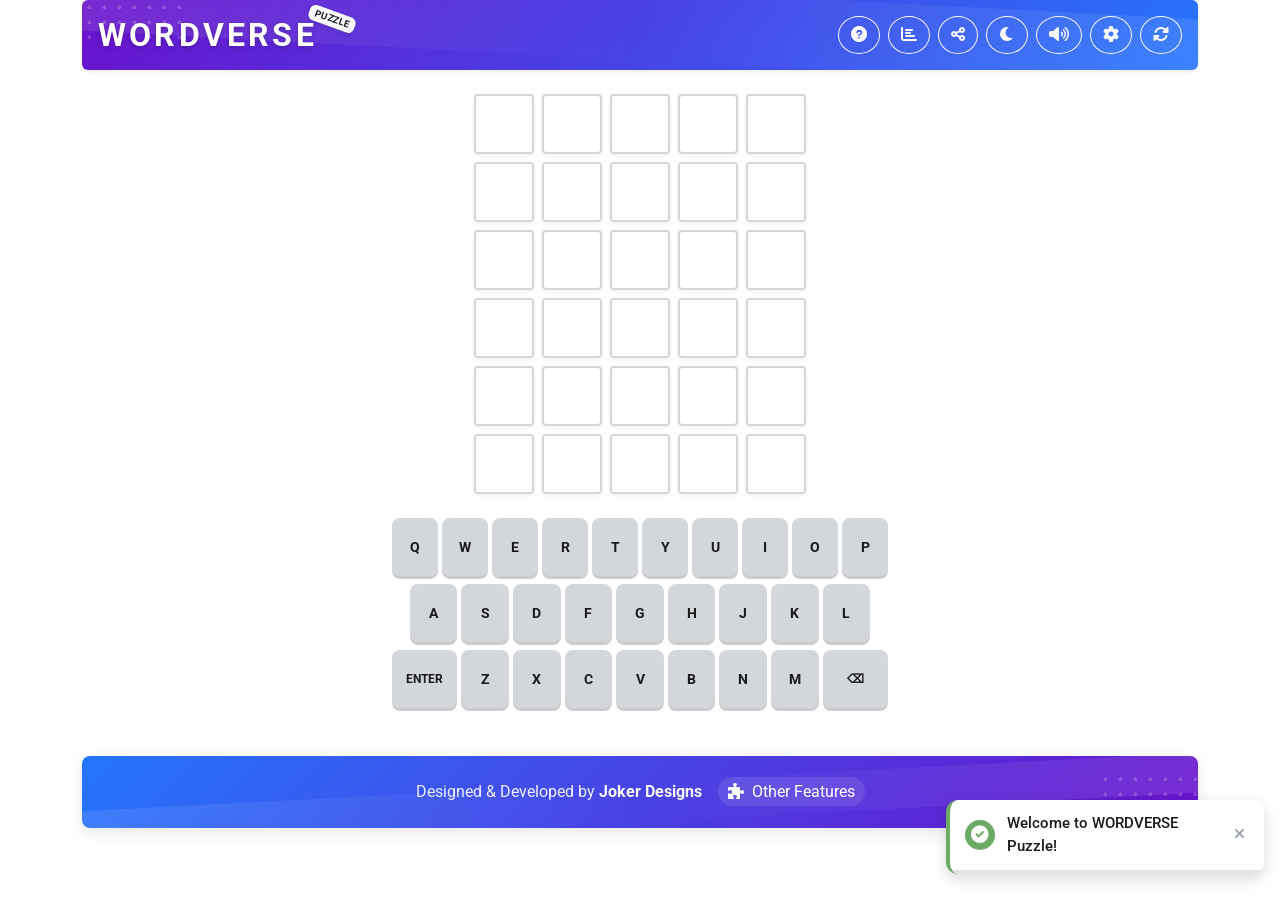
<file: index.html>
<!DOCTYPE html>
<html lang="en" data-theme="light">
<head>
    <meta charset="UTF-8">
    <meta name="viewport" content="width=device-width, initial-scale=1.0">
    <meta name="description" content="WORDVERSE Puzzle - A daily word guessing game where you have six attempts to guess a five-letter word. Challenge your vocabulary and deduction skills with this free online Wordle-style game!">
    <meta name="keywords" content="word game, puzzle game, wordle, word puzzle, daily word game, vocabulary game, free online game">
    <meta name="author" content="Joker Designs">
    <meta name="robots" content="index, follow">
    <meta name="google-adsense-account" content="ca-pub-7507647094493595">
    <meta property="og:title" content="WORDVERSE Puzzle - Daily Word Guessing Game">
    <meta property="og:description" content="Challenge your vocabulary with WORDVERSE Puzzle, a free daily word guessing game. Six attempts to find the hidden five-letter word!">
    <meta property="og:type" content="website">
    <meta property="og:url" content="https://wordverse-puzzle.com">
    <meta property="og:image" content="https://wordverse-puzzle.com/wordverse-preview.jpg">
    <meta name="twitter:card" content="summary_large_image">
    <meta name="twitter:title" content="WORDVERSE Puzzle - Daily Word Guessing Game">
    <meta name="twitter:description" content="Challenge your vocabulary with WORDVERSE Puzzle, a free daily word guessing game!">
    <meta name="twitter:image" content="https://wordverse-puzzle.com/wordverse-preview.jpg">
    <title>WORDVERSE Puzzle - Daily Word Guessing Game | Free Online Word Game</title>
    <link rel="canonical" href="https://wordverse-puzzle.com">
    
    <!-- Bootstrap 5 CSS -->
    <link href="https://cdn.jsdelivr.net/npm/bootstrap@5.3.0/dist/css/bootstrap.min.css" rel="stylesheet">
    
    <!-- Custom CSS -->
    <link rel="stylesheet" href="bootstrap-styles.css">
    <link rel="stylesheet" href="animations.css">
    
    <!-- Fonts and Icons -->
    <link rel="stylesheet" href="https://cdnjs.cloudflare.com/ajax/libs/animate.css/4.1.1/animate.min.css">
    <link href="https://fonts.googleapis.com/css2?family=Roboto:wght@300;400;700&display=swap" rel="stylesheet">
    <link rel="stylesheet" href="https://cdnjs.cloudflare.com/ajax/libs/font-awesome/6.0.0/css/all.min.css">
</head>
<body>
    <div id="confetti-container"></div>
    <div class="toast-container position-fixed bottom-0 end-0 p-3" id="toast-container"></div>
    <div id="loading" class="loading-container d-none">
        <div class="spinner-border text-primary" role="status">
            <span class="visually-hidden">Loading...</span>
        </div>
    </div>
    
    <div class="container py-0">
        <header class="header-gradient mb-4 rounded shadow-sm position-relative overflow-hidden">
            <div class="header-wave"></div>
            <div class="header-dots"></div>
            <div class="row align-items-center p-3 gap-is-0 position-relative z-1">
                <div class="col-12 col-md-4 text-center text-md-start mb-2 mb-md-0">
                    <div class="logo-container position-relative d-inline-block">
                        <h1 class="mb-0 fw-bold">WORDVERSE</h1>
                        <span class="logo-badge badge bg-light text-dark position-absolute">PUZZLE</span>
                    </div>
                </div>
                <div class="col-12 col-md-8">
                    <div class="d-flex justify-content-center justify-content-md-end gap-2">
                        <button id="how-to-play" class="btn btn-outline-light rounded-circle" aria-label="How to play">
                            <i class="fas fa-question-circle"></i>
                        </button>
                        <button id="show-stats" class="btn btn-outline-light rounded-circle" aria-label="Show statistics">
                            <i class="fas fa-chart-bar"></i>
                        </button>
                        <button id="share-game" class="btn btn-outline-light rounded-circle" aria-label="Share this game">
                            <i class="fas fa-share-alt"></i>
                        </button>
                        <button id="toggle-theme" class="btn btn-outline-light rounded-circle" aria-label="Toggle theme">
                            <i class="fas fa-moon"></i>
                        </button>
                        <button id="sound-toggle" class="btn btn-outline-light rounded-circle" aria-label="Toggle sound">
                            <i class="fas fa-volume-up"></i>
                        </button>
                        <button id="settings-button" class="btn btn-outline-light rounded-circle" aria-label="Game settings">
                            <i class="fas fa-cog"></i>
                        </button>
                        <button id="reset-game" class="btn btn-outline-light rounded-circle" aria-label="New game">
                            <i class="fas fa-sync-alt"></i>
                        </button>
                    </div>
                </div>
            </div>
        </header>
        
        <main class="row justify-content-center">
            <div class="col-12 col-md-8 col-lg-6">
                <div id="game-board" class="game-board mb-4">
                    <!-- Rows will be generated by JavaScript -->
                </div>
                
                <div id="keyboard" class="keyboard mb-4">
                    <div class="keyboard-row d-flex justify-content-center mb-2">
                        <button class="key" data-key="q">q</button>
                        <button class="key" data-key="w">w</button>
                        <button class="key" data-key="e">e</button>
                        <button class="key" data-key="r">r</button>
                        <button class="key" data-key="t">t</button>
                        <button class="key" data-key="y">y</button>
                        <button class="key" data-key="u">u</button>
                        <button class="key" data-key="i">i</button>
                        <button class="key" data-key="o">o</button>
                        <button class="key" data-key="p">p</button>
                    </div>
                    <div class="keyboard-row d-flex justify-content-center mb-2">
                        <div class="spacer half"></div>
                        <button class="key" data-key="a">a</button>
                        <button class="key" data-key="s">s</button>
                        <button class="key" data-key="d">d</button>
                        <button class="key" data-key="f">f</button>
                        <button class="key" data-key="g">g</button>
                        <button class="key" data-key="h">h</button>
                        <button class="key" data-key="j">j</button>
                        <button class="key" data-key="k">k</button>
                        <button class="key" data-key="l">l</button>
                        <div class="spacer half"></div>
                    </div>
                    <div class="keyboard-row d-flex justify-content-center">
                        <button class="key large" data-key="enter">enter</button>
                        <button class="key" data-key="z">z</button>
                        <button class="key" data-key="x">x</button>
                        <button class="key" data-key="c">c</button>
                        <button class="key" data-key="v">v</button>
                        <button class="key" data-key="b">b</button>
                        <button class="key" data-key="n">n</button>
                        <button class="key" data-key="m">m</button>
                        <button class="key large" data-key="backspace">⌫</button>
                    </div>
                </div>
                
                <div id="message" class="d-none"></div>
                
                <div id="share-container" class="d-none fade-in-up text-center mt-4">
                    <button id="share-button" class="btn btn-primary">
                        Share Results <i class="fas fa-share-alt"></i>
                    </button>
                    <div id="share-text" class="d-none mt-3"></div>
                </div>
            </div>
        </main>
        
        <!-- Share Results Modal -->
        <div id="share-modal" class="modal fade" tabindex="-1">
            <div class="modal-dialog modal-dialog-centered">
                <div class="modal-content share-modal-content">
                    <div class="modal-header">
                        <h5 class="modal-title"><i class="fas fa-share-alt me-2"></i>Share Your Results</h5>
                        <button type="button" class="btn-close share-modal-close" data-bs-dismiss="modal" aria-label="Close"></button>
                    </div>
                    <div class="modal-body">
                        <!-- Animated confetti background -->
                        <div class="share-confetti-bg"></div>
                        
                        <!-- Stats cards with modern design -->
                        <div class="share-stats mb-4">
                            <div class="row text-center g-2">
                                <div class="col-4">
                                    <div class="share-stat">
                                        <div class="share-stat-value" id="share-guesses">0/6</div>
                                        <div class="share-stat-label">Guesses</div>
                                    </div>
                                </div>
                                <div class="col-4">
                                    <div class="share-stat">
                                        <div class="share-stat-value" id="share-date">05/27</div>
                                        <div class="share-stat-label">Date</div>
                                    </div>
                                </div>
                                <div class="col-4">
                                    <div class="share-stat">
                                        <div class="share-stat-value" id="share-time">00:00</div>
                                        <div class="share-stat-label">Time</div>
                                    </div>
                                </div>
                            </div>
                        </div>
                        
                        <!-- Result grid with animation -->
                        <div class="share-grid-container mb-4">
                            <div class="share-grid-title">Your Results</div>
                            <div class="share-grid" id="share-grid"></div>
                        </div>
                        
                        <!-- Modern share options with hover effects -->
                        <div class="share-options mb-3">
                            <div class="row g-2">
                                <div class="col-6">
                                    <button id="copy-results" class="btn btn-modern w-100 copy-btn">
                                        <i class="fas fa-copy me-2"></i>
                                        <span>Copy Results</span>
                                    </button>
                                </div>
                                <div class="col-6">
                                    <button id="share-twitter" class="btn btn-modern twitter-btn w-100">
                                        <i class="fab fa-twitter me-2"></i>
                                        <span>Twitter</span>
                                    </button>
                                </div>
                                <div class="col-6">
                                    <button id="share-facebook" class="btn btn-modern facebook-btn w-100">
                                        <i class="fab fa-facebook-f me-2"></i>
                                        <span>Facebook</span>
                                    </button>
                                </div>
                                <div class="col-6">
                                    <button id="share-whatsapp" class="btn btn-modern whatsapp-btn w-100">
                                        <i class="fab fa-whatsapp me-2"></i>
                                        <span>WhatsApp</span>
                                    </button>
                                </div>
                            </div>
                        </div>
                    </div>
                    <div class="modal-footer">
                        <p class="text-center w-100 mb-0">Play WORDVERSE Puzzle daily for more fun!</p>
                    </div>
                </div>
            </div>
        </div>
        
        <!-- Share Game Modal -->
        <div id="share-game-modal" class="modal fade" tabindex="-1">
            <div class="modal-dialog modal-dialog-centered">
                <div class="modal-content share-modal-content">
                    <div class="modal-header">
                        <h5 class="modal-title"><i class="fas fa-link me-2"></i>Share WORDVERSE Puzzle</h5>
                        <button type="button" class="btn-close share-game-modal-close" data-bs-dismiss="modal" aria-label="Close"></button>
                    </div>
                    <div class="modal-body">
                        <!-- Decorative elements -->
                        <div class="share-game-decoration"></div>
                        
                        <!-- Game preview card -->
                        <div class="game-preview-card mb-4">
                            <div class="game-preview-icon">
                                <i class="fas fa-puzzle-piece"></i>
                            </div>
                            <div class="game-preview-content">
                                <h6 class="mb-1">WORDVERSE Puzzle</h6>
                                <p class="mb-0">Challenge your friends to solve today's word puzzle!</p>
                            </div>
                        </div>
                        
                        <!-- Modern URL copy section -->
                        <div class="url-copy-section mb-4">
                            <label for="game-link" class="form-label fw-bold">Game Link:</label>
                            <div class="input-group url-copy-group">
                                <input type="text" class="form-control" id="game-link" readonly>
                                <button id="copy-game-link" class="btn btn-modern copy-btn">
                                    <i class="fas fa-copy"></i>
                                    <span class="copy-text">Copy</span>
                                </button>
                            </div>
                            <div id="copy-success-message" class="copy-success-message mt-1 d-none">
                                <i class="fas fa-check-circle"></i> Link copied to clipboard!
                            </div>
                        </div>
                        
                        <!-- Modern share options with hover effects -->
                        <div class="share-options">
                            <h6 class="mb-3 fw-bold">Share via:</h6>
                            <div class="row g-2">
                                <div class="col-6">
                                    <button id="share-game-twitter" class="btn btn-modern twitter-btn w-100">
                                        <i class="fab fa-twitter me-2"></i>
                                        <span>Twitter</span>
                                    </button>
                                </div>
                                <div class="col-6">
                                    <button id="share-game-facebook" class="btn btn-modern facebook-btn w-100">
                                        <i class="fab fa-facebook-f me-2"></i>
                                        <span>Facebook</span>
                                    </button>
                                </div>
                                <div class="col-6">
                                    <button id="share-game-whatsapp" class="btn btn-modern whatsapp-btn w-100">
                                        <i class="fab fa-whatsapp me-2"></i>
                                        <span>WhatsApp</span>
                                    </button>
                                </div>
                                <div class="col-6">
                                    <button id="share-game-email" class="btn btn-modern email-btn w-100">
                                        <i class="fas fa-envelope me-2"></i>
                                        <span>Email</span>
                                    </button>
                                </div>
                            </div>
                        </div>
                    </div>
                </div>
            </div>
        </div>
        
        <!-- How to Play Modal -->
        <div id="modal" class="modal fade" tabindex="-1">
            <div class="modal-dialog modal-dialog-centered modal-dialog-scrollable">
                <div class="modal-content">
                    <div class="modal-header">
                        <h5 class="modal-title"><i class="fas fa-question-circle me-2"></i>How to Play</h5>
                        <button type="button" class="btn-close close" data-bs-dismiss="modal" aria-label="Close"></button>
                    </div>
                    <div class="modal-body">
                        <p>Guess the WORDVERSE in 6 tries.</p>
                        <p>Each guess must be a valid 5-letter word. Hit the enter button to submit.</p>
                        <p>After each guess, the color of the tiles will change to show how close your guess was to the word.</p>
                        
                        <div class="examples mt-4">
                            <h6>Examples</h6>
                            
                            <div class="example d-flex align-items-center mb-3">
                                <div class="example-tiles me-3">
                                    <div class="tile correct">W</div>
                                    <div class="tile">E</div>
                                    <div class="tile">A</div>
                                    <div class="tile">R</div>
                                    <div class="tile">Y</div>
                                </div>
                                <div class="example-text">
                                    <div class="example-label fw-bold">Correct</div>
                                    <p class="mb-0">The letter W is in the word and in the correct spot.</p>
                                </div>
                            </div>
                            
                            <div class="example d-flex align-items-center mb-3">
                                <div class="example-tiles me-3">
                                    <div class="tile">P</div>
                                    <div class="tile present">I</div>
                                    <div class="tile">L</div>
                                    <div class="tile">L</div>
                                    <div class="tile">S</div>
                                </div>
                                <div class="example-text">
                                    <div class="example-label fw-bold">Present</div>
                                    <p class="mb-0">The letter I is in the word but in the wrong spot.</p>
                                </div>
                            </div>
                            
                            <div class="example d-flex align-items-center">
                                <div class="example-tiles me-3">
                                    <div class="tile">V</div>
                                    <div class="tile">A</div>
                                    <div class="tile">G</div>
                                    <div class="tile absent">U</div>
                                    <div class="tile">E</div>
                                </div>
                                <div class="example-text">
                                    <div class="example-label fw-bold">Absent</div>
                                    <p class="mb-0">The letter U is not in the word in any spot.</p>
                                </div>
                            </div>
                        </div>
                    </div>
                    <div class="modal-footer">
                        <p class="text-center w-100 mb-2">A new WORDVERSE Puzzle is available each day!</p>
                        <button class="btn btn-primary start-playing-btn w-100">Start Playing</button>
                    </div>
                </div>
            </div>
        </div>
        
        <!-- Stats Modal -->
        <div id="stats-modal" class="modal fade" tabindex="-1">
            <div class="modal-dialog modal-dialog-centered">
                <div class="modal-content">
                    <div class="modal-header">
                        <h5 class="modal-title"><i class="fas fa-chart-bar me-2"></i>Statistics</h5>
                        <button type="button" class="btn-close stats-close" data-bs-dismiss="modal" aria-label="Close"></button>
                    </div>
                    <div class="modal-body">
                        <div class="stats-container">
                            <div class="row text-center mb-4 g-2">
                                <div class="col-3">
                                    <div class="stat-box">
                                        <div class="stat-number" id="games-played">0</div>
                                        <div class="stat-label">Played</div>
                                    </div>
                                </div>
                                <div class="col-3">
                                    <div class="stat-box">
                                        <div class="stat-number" id="win-percentage">0</div>
                                        <div class="stat-label">Win %</div>
                                    </div>
                                </div>
                                <div class="col-3">
                                    <div class="stat-box">
                                        <div class="stat-number" id="current-streak">0</div>
                                        <div class="stat-label">Current<br>Streak</div>
                                    </div>
                                </div>
                                <div class="col-3">
                                    <div class="stat-box">
                                        <div class="stat-number" id="max-streak">0</div>
                                        <div class="stat-label">Max<br>Streak</div>
                                    </div>
                                </div>
                            </div>
                            
                            <div class="mt-4">
                                <h6 class="fw-bold mb-3">Guess Distribution</h6>
                                <div class="guess-distribution" id="guess-distribution">
                                    <!-- Will be populated by JavaScript -->
                                </div>
                            </div>
                        </div>
                    </div>
                </div>
            </div>
        </div>
        
        <!-- Settings Modal -->
        <div id="settings-modal" class="modal fade" tabindex="-1">
            <div class="modal-dialog modal-dialog-centered">
                <div class="modal-content settings-modal-content">
                    <div class="modal-header settings-modal-header">
                        <h5 class="modal-title"><i class="fas fa-cog me-2"></i>Game Settings</h5>
                        <button type="button" class="btn-close settings-close" data-bs-dismiss="modal" aria-label="Close"></button>
                    </div>
                    <div class="modal-body settings-modal-body">
                        <!-- Decorative elements -->
                        <div class="settings-decoration"></div>
                        
                        <div class="settings-container">
                            <div class="settings-card mb-4">
                                <div class="settings-card-header">
                                    <div class="settings-icon"><i class="fas fa-text-height"></i></div>
                                    <h6 class="fw-bold mb-0">Word Length</h6>
                                </div>
                                <div class="settings-card-body">
                                    <p class="text-muted small mb-3">Choose how many letters you want to play with. Changing this will start a new game.</p>
                                    <div class="word-length-selector">
                                        <button class="word-length-btn" data-length="3">
                                            <span class="length-value">3</span>
                                            <span class="length-label">Easy</span>
                                        </button>
                                        <button class="word-length-btn" data-length="4">
                                            <span class="length-value">4</span>
                                            <span class="length-label">Casual</span>
                                        </button>
                                        <button class="word-length-btn active" data-length="5">
                                            <span class="length-value">5</span>
                                            <span class="length-label">Classic</span>
                                        </button>
                                        <button class="word-length-btn" data-length="6">
                                            <span class="length-value">6</span>
                                            <span class="length-label">Expert</span>
                                        </button>
                                    </div>
                                </div>
                            </div>
                            
                            <div class="settings-card mb-4">
                                <div class="settings-card-header">
                                    <div class="settings-icon"><i class="fas fa-chart-line"></i></div>
                                    <h6 class="fw-bold mb-0">Difficulty</h6>
                                </div>
                                <div class="settings-card-body">
                                    <p class="text-muted small mb-3">Select the difficulty level for word selection.</p>
                                    <div class="difficulty-selector">
                                        <div class="difficulty-option">
                                            <input type="radio" class="btn-check" name="difficulty" id="difficulty-easy" value="easy" autocomplete="off">
                                            <label class="difficulty-btn difficulty-easy" for="difficulty-easy">
                                                <span class="difficulty-icon"><i class="fas fa-smile"></i></span>
                                                <span class="difficulty-info">
                                                    <span class="difficulty-name">Easy</span>
                                                    <span class="difficulty-desc">Common words</span>
                                                </span>
                                            </label>
                                        </div>
                                        
                                        <div class="difficulty-option">
                                            <input type="radio" class="btn-check" name="difficulty" id="difficulty-medium" value="medium" autocomplete="off" checked>
                                            <label class="difficulty-btn difficulty-medium" for="difficulty-medium">
                                                <span class="difficulty-icon"><i class="fas fa-meh"></i></span>
                                                <span class="difficulty-info">
                                                    <span class="difficulty-name">Medium</span>
                                                    <span class="difficulty-desc">Mixed difficulty</span>
                                                </span>
                                            </label>
                                        </div>
                                        
                                        <div class="difficulty-option">
                                            <input type="radio" class="btn-check" name="difficulty" id="difficulty-hard" value="hard" autocomplete="off">
                                            <label class="difficulty-btn difficulty-hard" for="difficulty-hard">
                                                <span class="difficulty-icon"><i class="fas fa-dizzy"></i></span>
                                                <span class="difficulty-info">
                                                    <span class="difficulty-name">Hard</span>
                                                    <span class="difficulty-desc">Challenging words</span>
                                                </span>
                                            </label>
                                        </div>
                                    </div>
                                </div>
                            </div>
                        </div>
                    </div>
                    <div class="modal-footer settings-modal-footer">
                        <button type="button" class="btn btn-outline-secondary" data-bs-dismiss="modal">Cancel</button>
                        <button type="button" class="btn btn-primary save-settings-btn" id="save-settings">
                            <i class="fas fa-save me-2"></i>Save Changes
                        </button>
                    </div>
                </div>
            </div>
        </div>
        
        <footer class="mt-4 py-3 text-center footer-gradient">
            <div class="footer-content position-relative">
                <div class="footer-wave"></div>
                <div class="d-flex flex-column flex-md-row justify-content-center align-items-center gap-3 position-relative z-1">
                    <p class="mb-0">Designed & Developed by <span class="fw-bold text-light">Joker Designs</span></p>
                    <div class="footer-links">
                        <a href="#" id="other-features-link" class="text-white text-decoration-none">
                            <i class="fas fa-puzzle-piece me-1"></i> Other Features
                        </a>
                    </div>
                </div>
                <div class="footer-dots"></div>
            </div>
        </footer>
    </div>
    
    <!-- Bootstrap 5 JS Bundle with Popper -->
    <script src="https://cdn.jsdelivr.net/npm/bootstrap@5.3.0/dist/js/bootstrap.bundle.min.js"></script>
    
    <!-- Game Scripts -->
    <script src="words.js"></script>
    <script src="bootstrap-script.js"></script>
    <script async src="https://pagead2.googlesyndication.com/pagead/js/adsbygoogle.js?client=ca-pub-7507647094493595"
     crossorigin="anonymous"></script>
     
    <!-- Structured Data for SEO -->
    <script type="application/ld+json">
    {
      "@context": "https://schema.org",
      "@type": "WebApplication",
      "name": "WORDVERSE Puzzle",
      "url": "https://wordverse-puzzle.com",
      "description": "A daily word guessing game where you have six attempts to guess a five-letter word. Challenge your vocabulary and deduction skills!",
      "applicationCategory": "GameApplication",
      "genre": "Word Game",
      "operatingSystem": "Web Browser",
      "offers": {
        "@type": "Offer",
        "price": "0",
        "priceCurrency": "USD"
      },
      "author": {
        "@type": "Organization",
        "name": "Joker Designs"
      }
    }
    </script>
    
    <!-- Other Features Modal -->
    <div id="features-modal" class="modal fade" tabindex="-1">
        <div class="modal-dialog modal-dialog-centered modal-lg modal-dialog-scrollable">
            <div class="modal-content features-modal-content">
                <div class="modal-header features-modal-header">
                    <h5 class="modal-title"><i class="fas fa-puzzle-piece me-2"></i>WORDVERSE Ecosystem</h5>
                    <button type="button" class="btn-close features-close" data-bs-dismiss="modal" aria-label="Close"></button>
                </div>
                <div class="modal-body features-modal-body">
                    <!-- Decorative elements -->
                    <div class="features-decoration"></div>
                    
                    <div class="features-container">
                        <div class="features-intro mb-4 text-center">
                            <h4 class="mb-2">Explore Our Growing Ecosystem</h4>
                            <p class="text-muted mb-0">We're expanding beyond word puzzles! Check out these upcoming features and games.</p>
                        </div>
                        
                        <!-- Games Section -->
                        <div class="features-section">
                            <div class="features-section-header">
                                <div class="features-icon"><i class="fas fa-gamepad"></i></div>
                                <h5 class="mb-0">Games</h5>
                            </div>
                            <div class="features-section-body">
                                <div class="row g-3">
                                    <div class="col-md-4">
                                        <div class="feature-card">
                                            <div class="feature-card-icon"><i class="fas fa-th"></i></div>
                                            <div class="feature-card-content">
                                                <h6>2048</h6>
                                                <p class="mb-2 small">Merge tiles to reach 2048 in this addictive puzzle game.</p>
                                                <span class="coming-soon-badge">Coming Soon</span>
                                            </div>
                                        </div>
                                    </div>
                                    <div class="col-md-4">
                                        <div class="feature-card">
                                            <div class="feature-card-icon"><i class="fas fa-dove"></i></div>
                                            <div class="feature-card-content">
                                                <h6>Flappy Bird</h6>
                                                <p class="mb-2 small">Navigate through pipes in this classic arcade game.</p>
                                                <span class="coming-soon-badge">Coming Soon</span>
                                            </div>
                                        </div>
                                    </div>
                                    <div class="col-md-4">
                                        <div class="feature-card">
                                            <div class="feature-card-icon"><i class="fas fa-hashtag"></i></div>
                                            <div class="feature-card-content">
                                                <h6>Tic Tac Toe</h6>
                                                <p class="mb-2 small">Classic game of X's and O's with single and multiplayer modes.</p>
                                                <span class="coming-soon-badge">Coming Soon</span>
                                            </div>
                                        </div>
                                    </div>
                                </div>
                            </div>
                        </div>
                        
                        <!-- Tools Section -->
                        <div class="features-section">
                            <div class="features-section-header">
                                <div class="features-icon"><i class="fas fa-tools"></i></div>
                                <h5 class="mb-0">Tools</h5>
                            </div>
                            <div class="features-section-body">
                                <div class="row g-3">
                                    <div class="col-md-3">
                                        <div class="feature-card">
                                            <div class="feature-card-icon"><i class="fas fa-calculator"></i></div>
                                            <div class="feature-card-content">
                                                <h6>GPA Calculator</h6>
                                                <p class="mb-2 small">Calculate your GPA easily with our simple tool.</p>
                                                <span class="coming-soon-badge">Coming Soon</span>
                                            </div>
                                        </div>
                                    </div>
                                    <div class="col-md-3">
                                        <div class="feature-card">
                                            <div class="feature-card-icon"><i class="fas fa-weight"></i></div>
                                            <div class="feature-card-content">
                                                <h6>BMI Calculator</h6>
                                                <p class="mb-2 small">Check your Body Mass Index with our calculator.</p>
                                                <span class="coming-soon-badge">Coming Soon</span>
                                            </div>
                                        </div>
                                    </div>
                                    <div class="col-md-3">
                                        <div class="feature-card">
                                            <div class="feature-card-icon"><i class="fas fa-birthday-cake"></i></div>
                                            <div class="feature-card-content">
                                                <h6>Age Calculator</h6>
                                                <p class="mb-2 small">Calculate your exact age in years, months, and days.</p>
                                                <span class="coming-soon-badge">Coming Soon</span>
                                            </div>
                                        </div>
                                    </div>
                                    <div class="col-md-3">
                                        <div class="feature-card">
                                            <div class="feature-card-icon"><i class="fas fa-exchange-alt"></i></div>
                                            <div class="feature-card-content">
                                                <h6>Unit Converter</h6>
                                                <p class="mb-2 small">Convert between different units of measurement.</p>
                                                <span class="coming-soon-badge">Coming Soon</span>
                                            </div>
                                        </div>
                                    </div>
                                </div>
                            </div>
                        </div>
                        
                        <!-- Quotes/Jokes Section -->
                        <div class="features-section">
                            <div class="features-section-header">
                                <div class="features-icon"><i class="fas fa-quote-right"></i></div>
                                <h5 class="mb-0">Quotes & Jokes</h5>
                            </div>
                            <div class="features-section-body">
                                <div class="row g-3">
                                    <div class="col-md-4">
                                        <div class="feature-card">
                                            <div class="feature-card-icon"><i class="fas fa-lightbulb"></i></div>
                                            <div class="feature-card-content">
                                                <h6>Motivational Quotes</h6>
                                                <p class="mb-2 small">Get inspired with random motivational quotes.</p>
                                                <span class="coming-soon-badge">Coming Soon</span>
                                            </div>
                                        </div>
                                    </div>
                                    <div class="col-md-4">
                                        <div class="feature-card">
                                            <div class="feature-card-icon"><i class="fas fa-laugh"></i></div>
                                            <div class="feature-card-content">
                                                <h6>Jokes by Category</h6>
                                                <p class="mb-2 small">Browse jokes by category for a good laugh.</p>
                                                <span class="coming-soon-badge">Coming Soon</span>
                                            </div>
                                        </div>
                                    </div>
                                    <div class="col-md-4">
                                        <div class="feature-card">
                                            <div class="feature-card-icon"><i class="fas fa-calendar-day"></i></div>
                                            <div class="feature-card-content">
                                                <h6>Daily Quote Generator</h6>
                                                <p class="mb-2 small">Start your day with a fresh quote every morning.</p>
                                                <span class="coming-soon-badge">Coming Soon</span>
                                            </div>
                                        </div>
                                    </div>
                                </div>
                            </div>
                        </div>
                        
                        <!-- Habit Tracker Section -->
                        <div class="features-section">
                            <div class="features-section-header">
                                <div class="features-icon"><i class="fas fa-chart-line"></i></div>
                                <h5 class="mb-0">Habit Tracker</h5>
                            </div>
                            <div class="features-section-body">
                                <div class="row g-3">
                                    <div class="col-md-4">
                                        <div class="feature-card">
                                            <div class="feature-card-icon"><i class="fas fa-tint"></i></div>
                                            <div class="feature-card-content">
                                                <h6>Water Tracker</h6>
                                                <p class="mb-2 small">Track your daily water intake and stay hydrated.</p>
                                                <span class="coming-soon-badge">Coming Soon</span>
                                            </div>
                                        </div>
                                    </div>
                                    <div class="col-md-4">
                                        <div class="feature-card">
                                            <div class="feature-card-icon"><i class="fas fa-book-reader"></i></div>
                                            <div class="feature-card-content">
                                                <h6>Study Tracker</h6>
                                                <p class="mb-2 small">Monitor your study hours and boost productivity.</p>
                                                <span class="coming-soon-badge">Coming Soon</span>
                                            </div>
                                        </div>
                                    </div>
                                    <div class="col-md-4">
                                        <div class="feature-card">
                                            <div class="feature-card-icon"><i class="fas fa-tasks"></i></div>
                                            <div class="feature-card-content">
                                                <h6>Productivity Board</h6>
                                                <p class="mb-2 small">Visualize your productivity with our interactive board.</p>
                                                <span class="coming-soon-badge">Coming Soon</span>
                                            </div>
                                        </div>
                                    </div>
                                </div>
                            </div>
                        </div>
                    </div>
                </div>
                <div class="modal-footer features-modal-footer">
                    <p class="text-center w-100 mb-0"><i class="fas fa-rocket me-2"></i>More features coming soon! Stay tuned for updates.</p>
                </div>
            </div>
        </div>
    </div>
</body>
</html>
</file>
<file: animations.css>
/* Enhanced animations for Wordle Clone */

/* Tile animations */
@keyframes tileReveal {
    0% {
        transform: rotateX(0);
        background-color: transparent;
    }
    50% {
        transform: rotateX(90deg);
        background-color: transparent;
    }
    50.1% {
        background-color: var(--reveal-bg);
    }
    100% {
        transform: rotateX(0);
        background-color: var(--reveal-bg);
    }
}

@keyframes tilePopIn {
    0% {
        transform: scale(0.8);
        opacity: 0;
    }
    40% {
        transform: scale(1.1);
        opacity: 1;
    }
    100% {
        transform: scale(1);
    }
}

@keyframes tileBounce {
    0% {
        transform: translateY(0);
    }
    30% {
        transform: translateY(-20px);
    }
    60% {
        transform: translateY(5px);
    }
    80% {
        transform: translateY(-3px);
    }
    100% {
        transform: translateY(0);
    }
}

@keyframes tileShake {
    0%, 100% {
        transform: translateX(0);
    }
    10%, 30%, 50%, 70%, 90% {
        transform: translateX(-4px);
    }
    20%, 40%, 60%, 80% {
        transform: translateX(4px);
    }
}

@keyframes keyPress {
    0% {
        transform: scale(1);
    }
    50% {
        transform: scale(0.92);
    }
    100% {
        transform: scale(1);
    }
}

@keyframes fadeInUp {
    from {
        opacity: 0;
        transform: translateY(20px);
    }
    to {
        opacity: 1;
        transform: translateY(0);
    }
}

@keyframes fadeInDown {
    from {
        opacity: 0;
        transform: translateY(-20px);
    }
    to {
        opacity: 1;
        transform: translateY(0);
    }
}

@keyframes pulse {
    0% {
        transform: scale(1);
        box-shadow: 0 0 0 0 rgba(var(--pulse-color-rgb), 0.7);
    }
    70% {
        transform: scale(1.05);
        box-shadow: 0 0 0 10px rgba(var(--pulse-color-rgb), 0);
    }
    100% {
        transform: scale(1);
        box-shadow: 0 0 0 0 rgba(var(--pulse-color-rgb), 0);
    }
}

/* Animation classes */
.tile.filled {
    animation: tilePopIn 0.15s;
}

.tile.reveal {
    animation: tileReveal 0.6s;
}

.tile.bounce {
    animation: tileBounce 0.8s;
}

.tile.shake, .row.shake {
    animation: tileShake 0.5s;
}

.key.pressed {
    animation: keyPress 0.15s;
}

.fade-in-up {
    animation: fadeInUp 0.5s;
}

.fade-in-down {
    animation: fadeInDown 0.5s;
}

.pulse {
    --pulse-color-rgb: 106, 170, 100;
    animation: pulse 1.5s infinite;
}

/* Transition effects */
.tile, .key, button {
    transition: transform 0.1s, background-color 0.3s, color 0.3s, border-color 0.3s, box-shadow 0.3s;
}

body, .container, #game-board, #keyboard {
    transition: background-color 0.5s, color 0.5s;
}

/* Hover effects */
.key:hover:not(.correct):not(.present):not(.absent) {
    transform: translateY(-2px);
    box-shadow: 0 4px 8px rgba(0, 0, 0, 0.1);
}

button:hover:not(.key) {
    transform: translateY(-1px);
    box-shadow: 0 2px 5px rgba(0, 0, 0, 0.1);
}

/* Focus effects for accessibility */
button:focus, .key:focus {
    outline: 2px solid var(--correct-color);
    outline-offset: 2px;
}

/* Loading animation */
.loading-spinner {
    width: 40px;
    height: 40px;
    border: 4px solid rgba(0, 0, 0, 0.1);
    border-left-color: var(--correct-color);
    border-radius: 50%;
    animation: spin 1s linear infinite;
}

@keyframes spin {
    to {
        transform: rotate(360deg);
    }
}

/* Confetti animation for win */
.confetti {
    position: fixed;
    width: 10px;
    height: 10px;
    background-color: #f00;
    opacity: 0;
    z-index: 1000;
}

@keyframes confetti-fall {
    0% {
        transform: translateY(-100vh) rotate(0deg);
        opacity: 1;
    }
    100% {
        transform: translateY(100vh) rotate(720deg);
        opacity: 0;
    }
}

/* Toast notification */
.toast {
    position: fixed;
    bottom: 20px;
    left: 50%;
    transform: translateX(-50%);
    background-color: var(--text-color);
    color: var(--bg-color);
    padding: 12px 24px;
    border-radius: 30px;
    box-shadow: 0 4px 12px rgba(0, 0, 0, 0.15);
    z-index: 1000;
    opacity: 0;
    transition: opacity 0.3s, transform 0.3s;
}

.toast.show {
    opacity: 1;
    transform: translateX(-50%) translateY(-10px);
}

/* Theme transition */
.theme-transition {
    animation: theme-fade 0.5s;
}

@keyframes theme-fade {
    0% {
        opacity: 0.8;
    }
    100% {
        opacity: 1;
    }
}
</file>
